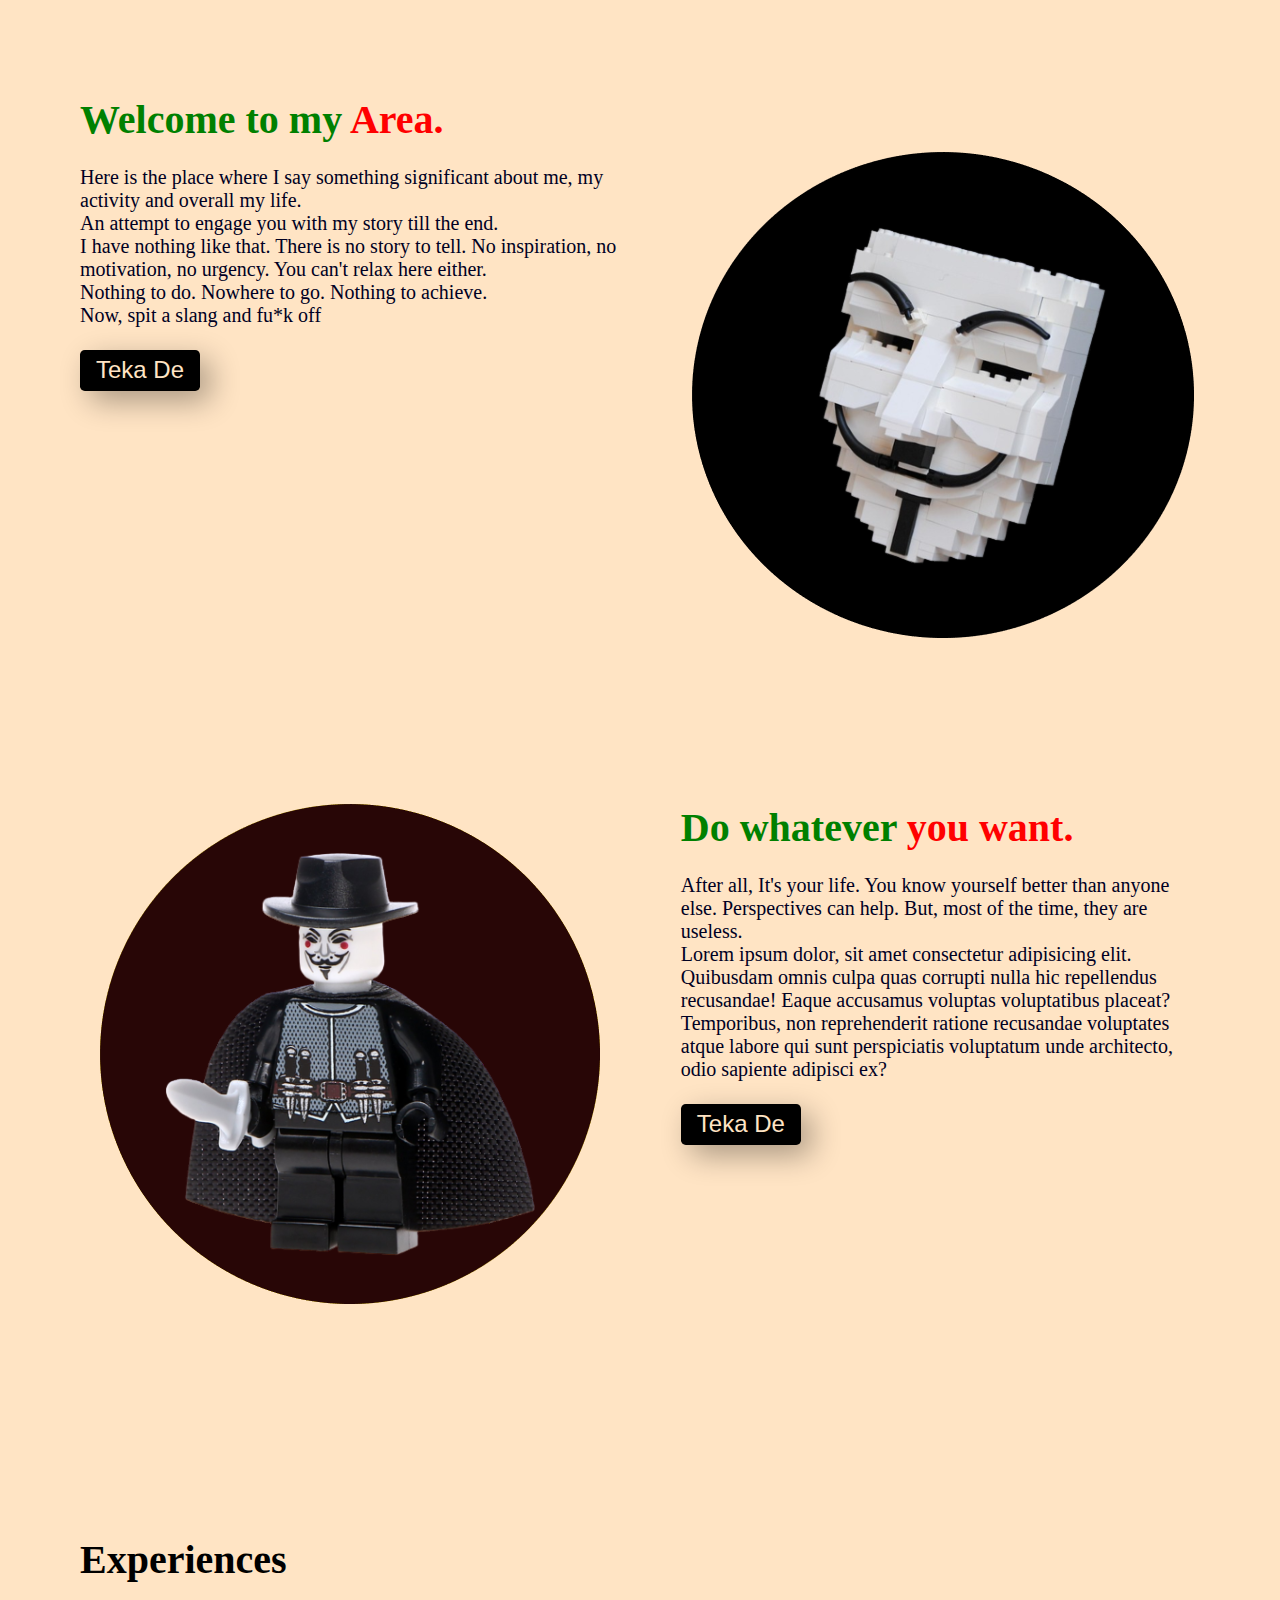
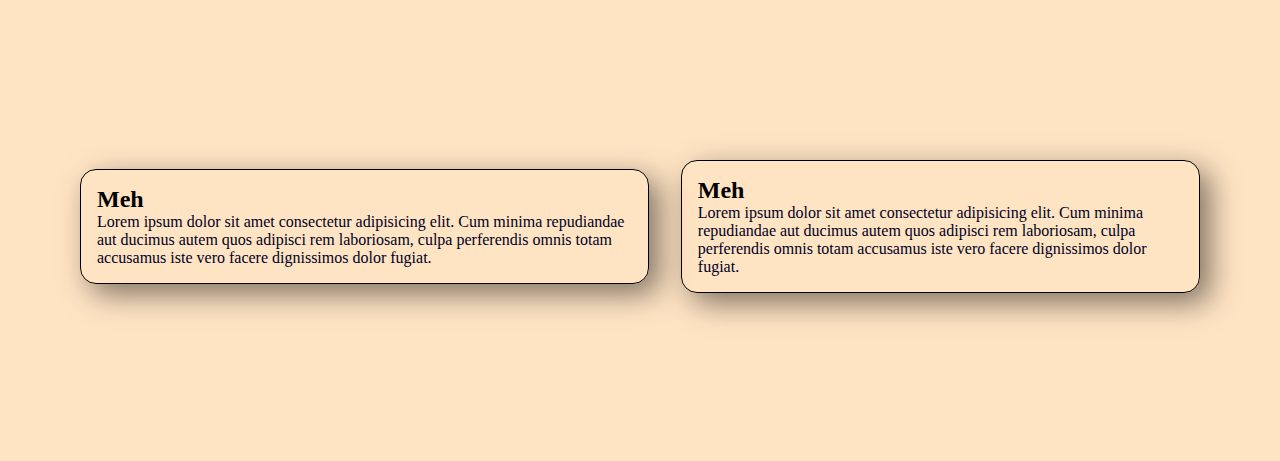
<file: attempt/index.html>
<!DOCTYPE html>
<html lang="en">
<head>
    <meta charset="UTF-8">
    <meta http-equiv="X-UA-Compatible" content="IE=edge">
    <meta name="viewport" content="width=device-width, initial-scale=1.0">
    <link rel="stylesheet" href="style.css">
    <title>Attempt0ne</title>
</head>
<body>
<main class="grid-abba">


        <section class="ek FirstBox">
                <h1><span class="green">Welcome to my</span> <span class="red">Area.</span></h1> <br>
            <p>Here is the place where I say something significant about me, my activity and overall my life. <br> 
             An attempt to engage you with my story till the end. <br> 
            I have nothing like that. There is no story to tell. No inspiration, no motivation, no urgency. You can't relax here either.  <br>
            Nothing to do. Nowhere to go. Nothing to achieve. <br> Now, spit a slang and fu*k off
            </p> <br>
            <button class="button">Teka De</button>
        </section>


        <section class="dui">
            <img src="anon.png" alt="photo">
        </section>


        <section class="tin">
            <img src="anony.png" alt="">
        </section>


        <section class="cchar">
            <div>
                <h1><span class="green">Do whatever</span> <span class="red">you want.</span></h1> <br>

            <p>After all, It's your life. You know yourself better than anyone else. Perspectives can help. But, most of the time, they are useless. <br> Lorem ipsum dolor, sit amet consectetur adipisicing elit. Quibusdam omnis culpa quas corrupti nulla hic repellendus recusandae! Eaque accusamus voluptas voluptatibus placeat? Temporibus, non reprehenderit ratione recusandae voluptates atque labore qui sunt perspiciatis voluptatum unde architecto, odio sapiente adipisci ex?</p>
            <br>
            <button class="button">Teka De</button>
            </div>
        </section>


        <section class="alga">
            <h1>Experiences</h1>
        </section>
        

        <section class="panch box">
                <h2>Meh</h2> 
                <p>Lorem ipsum dolor sit amet consectetur adipisicing elit. Cum minima repudiandae aut ducimus autem quos adipisci rem laboriosam, culpa perferendis omnis totam accusamus iste vero facere dignissimos dolor fugiat.</p>
        </section>


        <section class="choy box"> 
                <h2>Meh</h2> 
            <p>Lorem ipsum dolor sit amet consectetur adipisicing elit. Cum minima repudiandae aut ducimus autem quos adipisci rem laboriosam, culpa perferendis omnis totam accusamus iste vero facere dignissimos dolor fugiat.</p>
        </section>

</main>
</body>
</html>
</file>
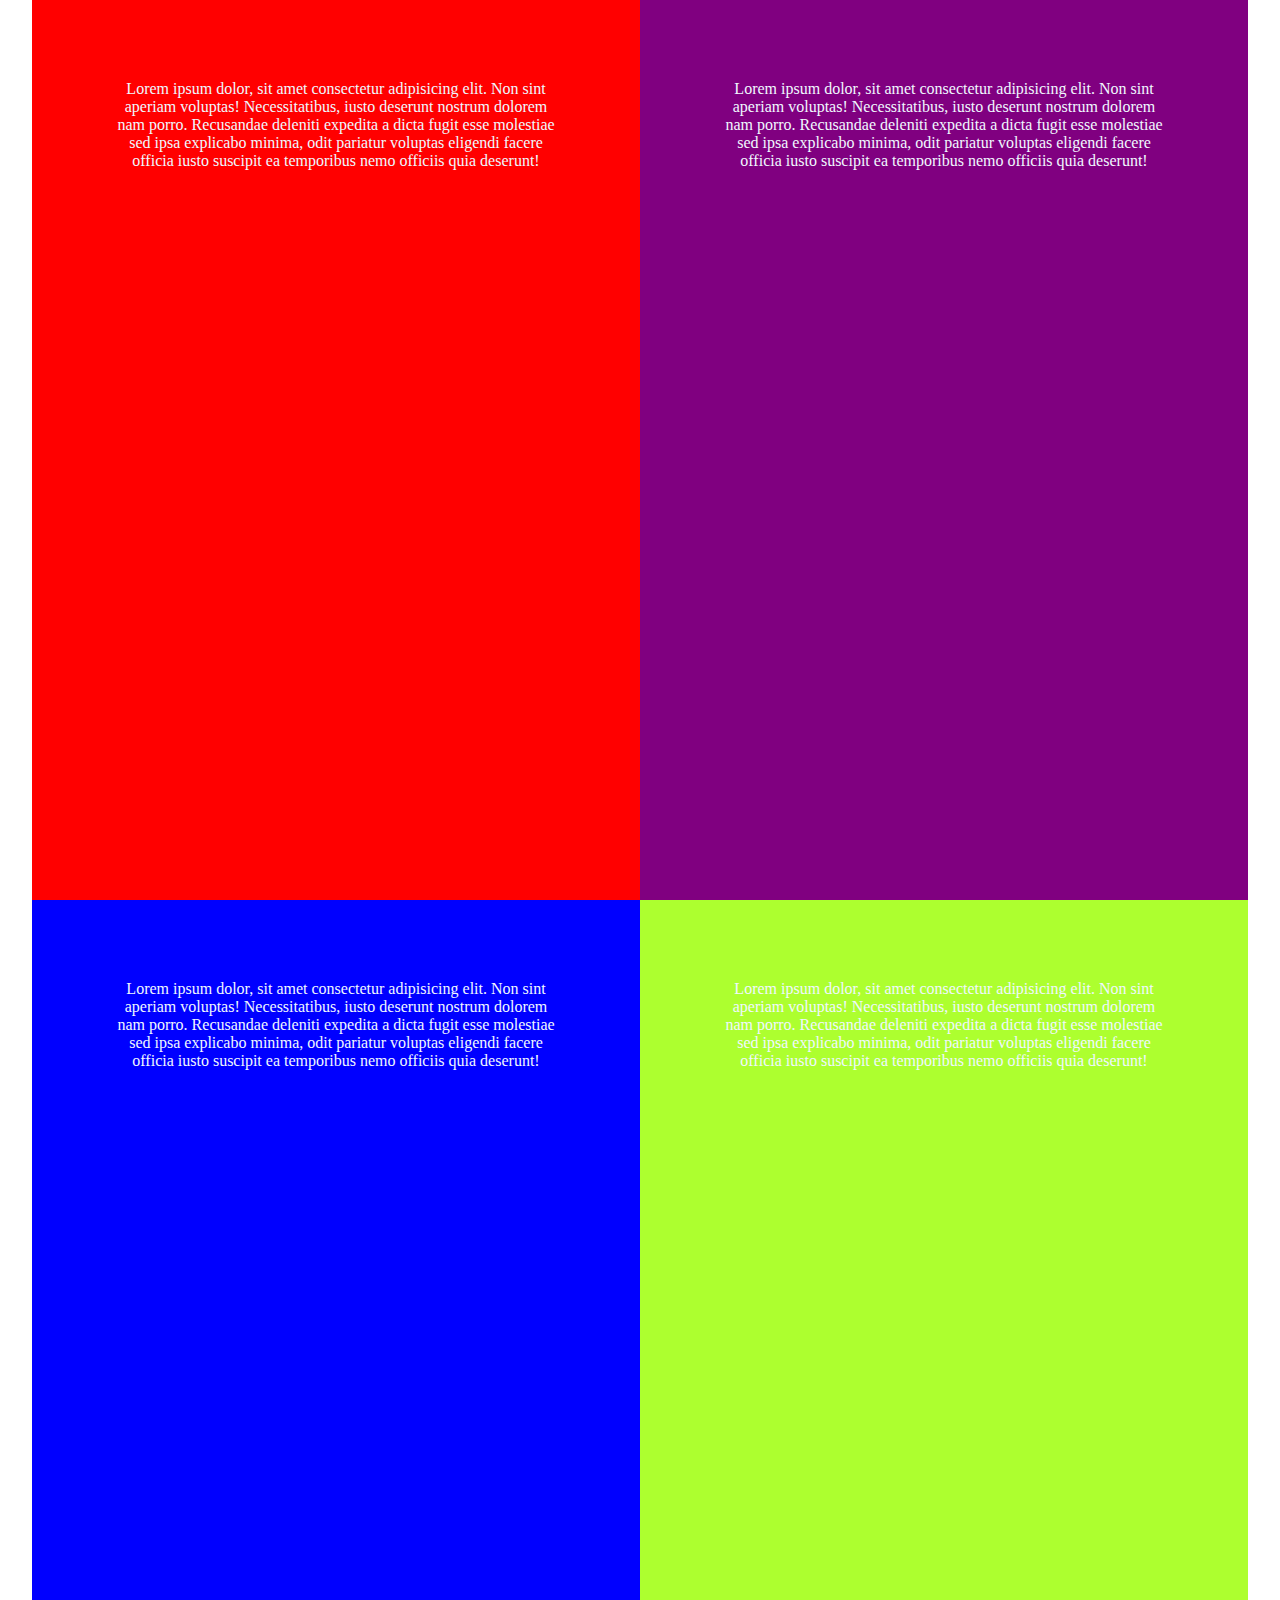
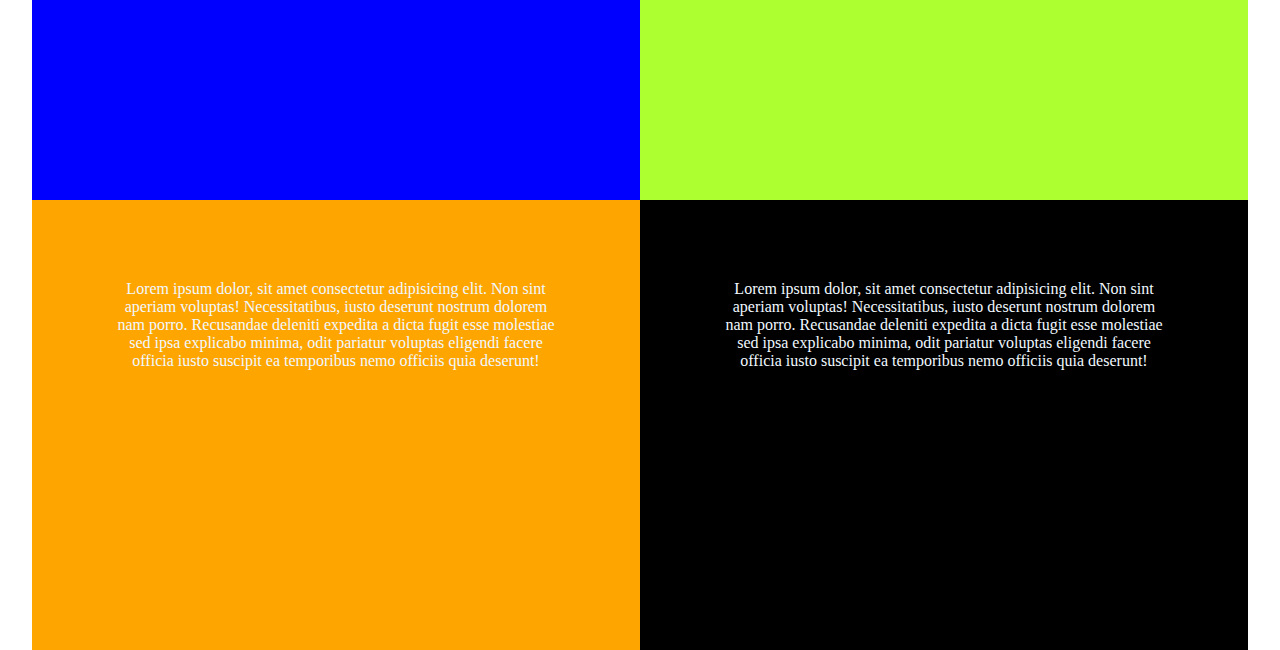
<file: laying-base/index.html>
<!DOCTYPE html>
<html lang="en">
<head>
    <meta charset="UTF-8">
    <meta http-equiv="X-UA-Compatible" content="IE=edge">
    <meta name="viewport" content="width=device-width, initial-scale=1.0">
    <link rel="stylesheet" href="style.css">
    <title>hellYa</title>
</head>
<body>
    <div class="greed">
        <div class="ek">
            <p>Lorem ipsum dolor, sit amet consectetur adipisicing elit. Non sint aperiam voluptas! Necessitatibus, iusto deserunt nostrum dolorem nam porro. Recusandae deleniti expedita a dicta fugit esse molestiae sed ipsa explicabo minima, odit pariatur voluptas eligendi facere officia iusto suscipit ea temporibus nemo officiis quia deserunt!</p>
        </div>
        <div class="dui">
            <p>Lorem ipsum dolor, sit amet consectetur adipisicing elit. Non sint aperiam voluptas! Necessitatibus, iusto deserunt nostrum dolorem nam porro. Recusandae deleniti expedita a dicta fugit esse molestiae sed ipsa explicabo minima, odit pariatur voluptas eligendi facere officia iusto suscipit ea temporibus nemo officiis quia deserunt!</p>
        </div>
        <div class="tin">
            <p>Lorem ipsum dolor, sit amet consectetur adipisicing elit. Non sint aperiam voluptas! Necessitatibus, iusto deserunt nostrum dolorem nam porro. Recusandae deleniti expedita a dicta fugit esse molestiae sed ipsa explicabo minima, odit pariatur voluptas eligendi facere officia iusto suscipit ea temporibus nemo officiis quia deserunt!</p>
        </div>
        <div class="car">
            <p>Lorem ipsum dolor, sit amet consectetur adipisicing elit. Non sint aperiam voluptas! Necessitatibus, iusto deserunt nostrum dolorem nam porro. Recusandae deleniti expedita a dicta fugit esse molestiae sed ipsa explicabo minima, odit pariatur voluptas eligendi facere officia iusto suscipit ea temporibus nemo officiis quia deserunt!</p>
        </div>
        <div class="panch">
            <p>Lorem ipsum dolor, sit amet consectetur adipisicing elit. Non sint aperiam voluptas! Necessitatibus, iusto deserunt nostrum dolorem nam porro. Recusandae deleniti expedita a dicta fugit esse molestiae sed ipsa explicabo minima, odit pariatur voluptas eligendi facere officia iusto suscipit ea temporibus nemo officiis quia deserunt!</p>
        </div>
        <div class="choy">
            <p>Lorem ipsum dolor, sit amet consectetur adipisicing elit. Non sint aperiam voluptas! Necessitatibus, iusto deserunt nostrum dolorem nam porro. Recusandae deleniti expedita a dicta fugit esse molestiae sed ipsa explicabo minima, odit pariatur voluptas eligendi facere officia iusto suscipit ea temporibus nemo officiis quia deserunt!</p>
        </div>
    </div>
</body>
</html>
</file>
<file: attempt/style.css>
*{margin:0; padding:0; box-sizing: border-box;}

body{
    display: grid;
    background-color: bisque;
}

main{
    display: grid;
}

img{
  max-width: 100%;
  display: block;
}

h1{
    font-size: 2.5rem;
    font-weight: bold;
}

P{ color:rgb(0, 0, 35);}

.red{color:red;}
.green{color:green;}

.button{
    background-color: black;
    border: none;
    color: bisque;
    text-align: center;
    text-decoration: none;
    display: inline-block;
    font-size: 1.5rem;
    cursor: pointer;
    border-radius: 0.30rem;
    padding: 0.40rem 1rem;
    
    box-shadow: 10px 10px 30px rgba(0, 0, 0, 0.334);
}

.button:hover {
    background-color: red;
    box-shadow: 10px 10px 30px rgba(255, 0, 0, 0.268);
}

  .grid-abba{
    display: grid;
    gap: 2rem;
    width: min(95%, 70rem);
    grid-template-areas: "ek"
                         "dui"
                         "tin"
                         "cchar"
                         "alga"
                         "panch"
                         "choy";
    margin-inline: auto;
    margin-top: 2rem;
    margin-bottom: 2rem;
}

.FirstBox{
    padding-top:4rem;
}

.box{
    border: 0.10rem solid black;
    border-radius: 1rem;
    margin: auto;
    padding: 1rem;
    font-size: 1rem;
    box-shadow: 10px 10px 30px rgba(0,0,0,0.5);
}

.ek{
    grid-area: ek;
    font-size: 1.25rem;
}

.dui{
    grid-area: dui;
    margin: auto;
}

.tin{
    grid-area: tin;
    padding-top:1.25rem;
    margin: 0 1.25rem;
}

.cchar{
    grid-area: cchar;
    padding-top:1.25rem;
    font-size: 1.25rem;
}

.panch{
    grid-area: panch;
}

.choy{
    grid-area: choy;
}



@media screen and (min-width:1024px) {
    .grid-abba{
        grid-template-rows: 80vh 80vh 3.5rem 45vh;
        grid-template-areas: 
        "ek dui"
        "tin cchar"
        "alga ."
        "panch choy";
    }
}

/* @media screen and (min-width:768px) and (max-width:1023) {
    .grid-abba{
        grid-template-rows: 350px 350px 2.5rem 250px 250px;
        grid-template-areas: 
        "ek dui"
        "tin cchar"
        "alga ."
        "panch choy";
    }
    .FirstBox{
        padding-top:1rem;
    }
}

@media screen and (max-width:767px) {
    .grid-abba{
        grid-template-rows: 45vh 35vh 45vh 1.5rem 15vh;
        grid-template-areas:
                        "dui"
                        "ek"
                         "tin"
                         "alga ."
                         "panch"
                         "choy";
    }
    .dui{
        order: 1;
    }
    .FirstBox{
        padding-top:1rem;
    }
    .dui{
        margin: auto;
        padding-top: 2rem;
    }
} */
</file>
<file: laying-base/style.css>
*{margin:0}

body{
    display: grid;
    box-sizing: border-box;
    color:aliceblue;
    /* min-height: 100vh; */
}

.greed{
    display: grid;
    box-sizing: border-box;
    min-height: 250vh;
    width: min(95%);
    margin-inline:auto;
    text-align: center;
    grid-template-areas: 'ek'
                         'dui'
                         'tin'
                         'car'
                         'panch';
    
}

.ek{
    background-color: red;
    grid-area: ek;
    padding: 5rem;
}

.dui{
    background-color: purple;
    grid-area: dui;
    padding: 5rem;
}

.tin{
    background-color: blue;
    grid-area: tin;
    padding: 5rem;
}

.car{
    background-color: greenyellow;
    grid-area: car;
    padding: 5rem;
}

.panch{
    background-color: orange;
    grid-area: panch;
    padding: 5rem;
}

.choy{
    background-color: black;
    grid-area: choy;
    padding: 5rem
}

@media (min-width:35rem){
    .greed{
        grid-template-rows: 100vh 100vh 50vh;
        grid-template-areas: 
        "ek  ek  dui dui"
        "tin tin car car"
        "panch panch choy choy";
    }
}
</file>
